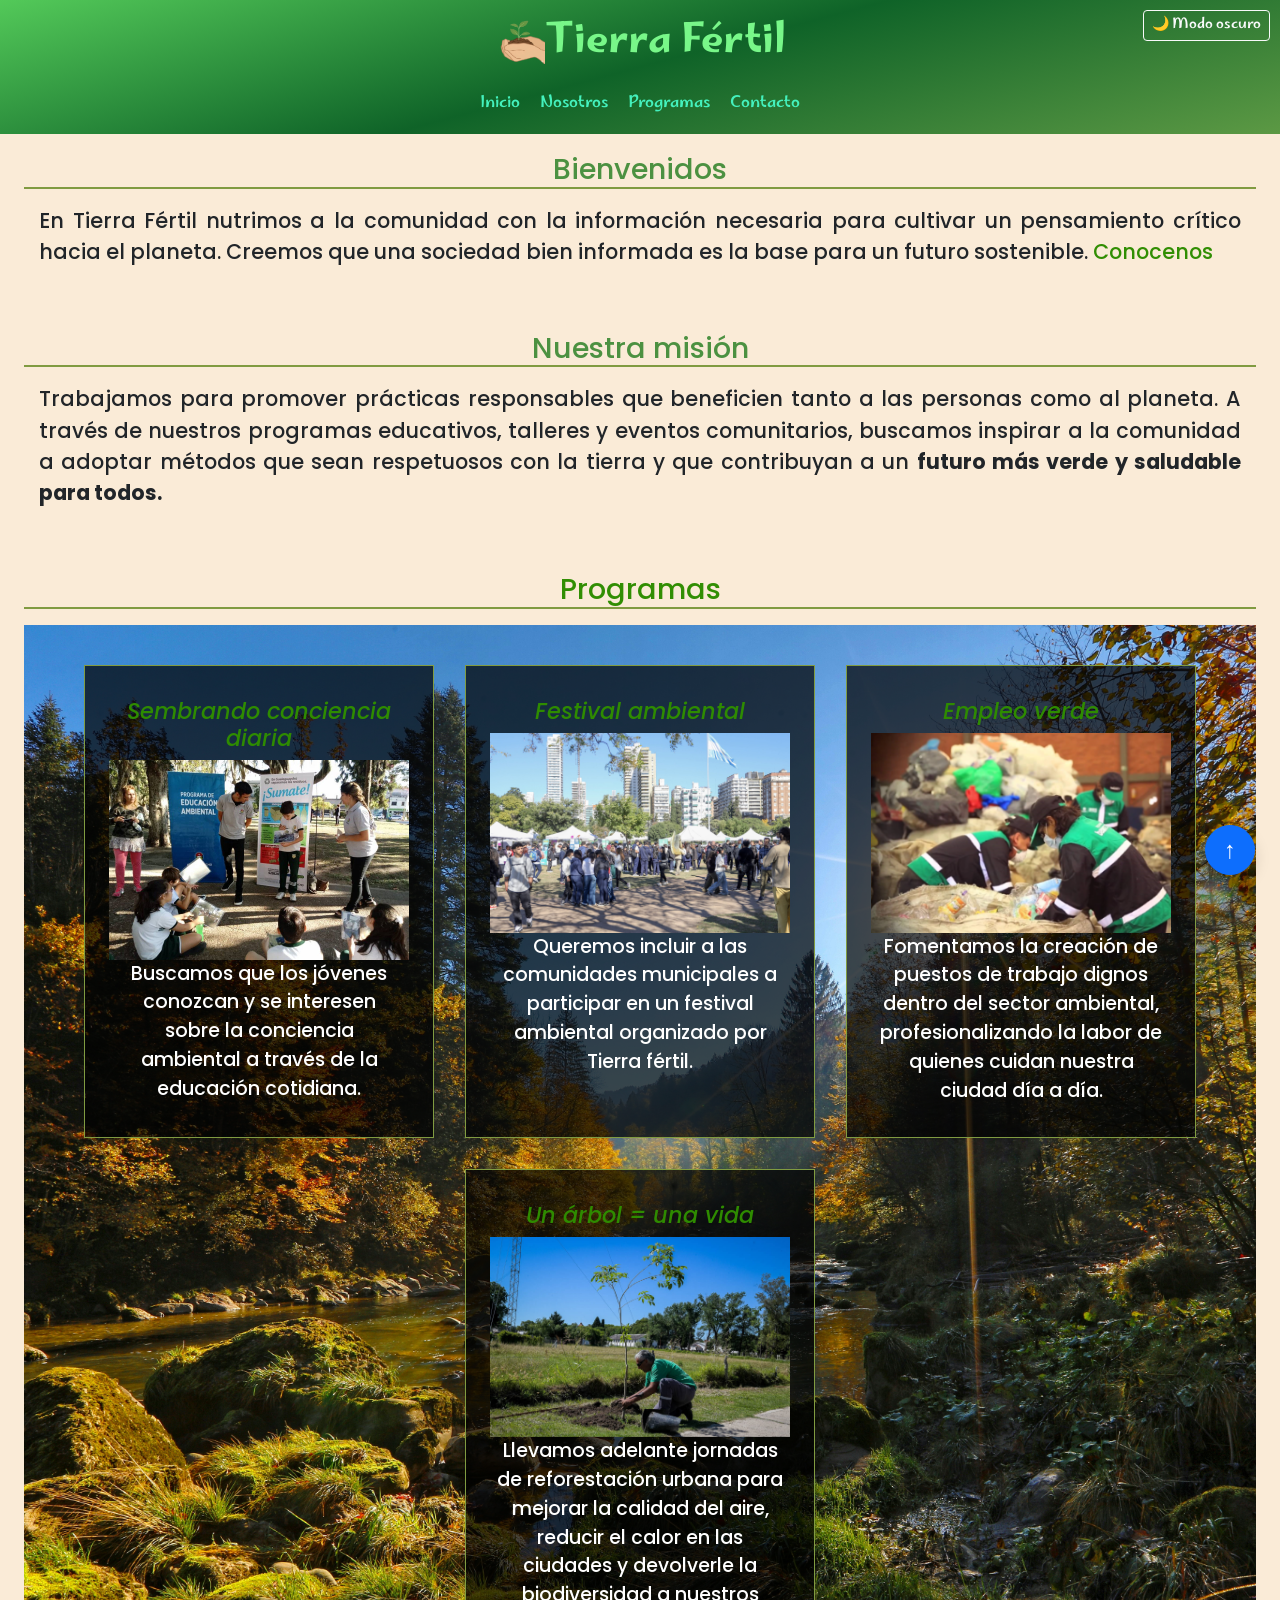
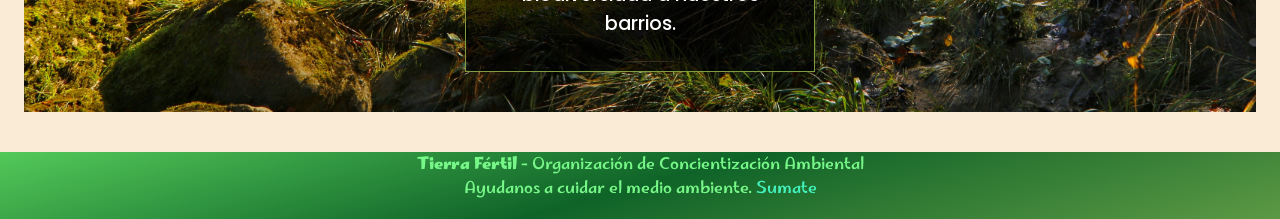
<file: index.html>
<!DOCTYPE html>
    <html lang="es">
    <head>
        <meta charset="UTF-8">
        <meta name="viewport" content="width=device-width, initial-scale=1.0">
        <link rel="preconnect" href="https://fonts.googleapis.com">
        <link rel="preconnect" href="https://fonts.gstatic.com" crossorigin> 
        <link href="https://fonts.googleapis.com/css2?family=Marhey:wght@300..700&family=Poppins:ital,wght@0,100;0,200;0,300;0,400;0,500;0,600;0,700;0,800;0,900;1,100;1,200;1,300;1,400;1,500;1,600;1,700;1,800;1,900&display=swap" rel="stylesheet">
        
        <link href="https://cdn.jsdelivr.net/npm/bootstrap@5.3.3/dist/css/bootstrap.min.css" rel="stylesheet">

        <link rel="stylesheet" href="css/estilos.css">

        <title>Tierra Fértil</title>

        
    </head>
    <body>
        <header  id="inicio" class="fixed-top encabezado position-absolute">
            <div class="d-flex align-items-center justify-content-center">
                <img src="imagenes/LogoONG.png" alt="Logo Tierra Fértil" width="50" height="50" class="logo">
                <h1 class="d-none d-lg-block text-center pt-3">
                Tierra Fértil
                </h1>
            </div>
            <nav class="navbar navbar-expand-xl container-fluid navegacion">
                
                <div class="container-fluid d-flex justify-content-center">

                    <a class="navbar-brand d-lg-none tituloMobiles" href="index.html">Tierra Fértil</a>
                    
                    <button class="navbar-toggler ms-1" type="button" data-bs-toggle="collapse" data-bs-target=".menuTierraFertil" aria-controls="menuTierraFertil" aria-expanded="false" aria-label="Toggle navigation">
                        <span class="navbar-toggler-icon"></span>
                    </button>

                    <div class="collapse navbar-collapse menuTierraFertil">
                        
                        <ul class="navbar-nav text-end w-100 d-flex flex-column mt-2 flex-xl-row justify-content-lg-center  text-center">
                            <li class="mb-2 mb-lg-2"><a href="index.html">Inicio</a></li>
                            <li class="mb-2 mb-lg-2"><a href="nosotros.html">Nosotros</a></li>
                            <li class="menuDesplegable">
                                <a class="d-none mb-2 d-xl-block" href="programas.html">Programas</a>

                                <ul class="subMenu">
                                    <li><a href="sembrando.html">Sembrando conciencia diaria</a></li>
                                    <li><a href="empleo.html">Empleo verde</a></li>
                                    <li><a href="festival.html">Festival ambiental</a></li>
                                    <li><a href="arbol.html">Un árbol = Una vida</a></li>
                                </ul>
                            </li>
                            
                           <li class="mb-2 d-xl-none text-center w-100">
    
                                <a class="me-1 inline-block" href="programas.html">Programas</a>

                                <a class="dropdown-toggle inline-block" href="#" id="navbarDropdownMobile" role="button" data-bs-toggle="dropdown" aria-expanded="false"></a>
                                
                                <ul class="dropdown-menu text-center w-25 d-column d-xl-none menuDespegableMobile" aria-labelledby="navbarDropdownMobile">
                                    <li><a class="dropdown-item d-block " href="sembrando.html">Sembrando conciencia diaria</a></li>
                                    <li><a class="dropdown-item d-block " href="empleo.html">Empleo verde</a></li>
                                    <li><a class="dropdown-item d-block " href="festival.html">Festival ambiental</a></li>
                                    <li><a class="dropdown-item d-block " href="arbol.html">Un árbol = Una vida</a></li>
                                </ul>

                            </li>
                            <li class="mb-2 mb-lg-0"><a href="contacto.html">Contacto</a></li>
                        </ul>
                    </div>
                </div>
            </nav>
            <button id="boton" class="btn btn-outline-light btn-modo  btn-sm">🌙 Modo oscuro </button>
        </header>
        
        <main class="cuerpoDePagina inicio">
            <section class="contenidos">
                <h2 class="subtitulo-inicio">Bienvenidos</h2>
                <p class="texto-inicio">
                    En Tierra Fértil nutrimos a la comunidad con la información necesaria para cultivar 
                    un pensamiento crítico hacia el planeta. Creemos que una sociedad bien informada es la
                    base para un futuro sostenible. <a href="nosotros.html">Conocenos</a>
                </p>
            </section>
            <section class="contenidos">
                <h2 class="subtitulo-inicio">
                    Nuestra misión
                </h2>
                <p class="texto-inicio">
                    Trabajamos para promover prácticas responsables que beneficien tanto 
                    a las personas como al planeta. A través de nuestros programas educativos, 
                    talleres y eventos comunitarios, buscamos inspirar a la comunidad a adoptar métodos 
                    que sean respetuosos con la tierra y que contribuyan a un <strong>futuro más 
                    verde y saludable para todos.</strong>
                </p>
            </section>
            <section class="contenidos">
                <h2 class="subtitulo-inicio"><a href="programas.html">Programas</a></h2>
                <div class="col-md-12 tarjetas-programas">
                    <article class="programas-inicio">
                        <h3><a href="sembrando.html">Sembrando conciencia diaria</a></h3>
                        <img src="imagenes/eduamb.jpg" alt="Educación Ambiental" width="300" height="200">
                        <p>
                            Buscamos que los jóvenes conozcan y se interesen sobre 
                            la conciencia ambiental a través de la educación cotidiana.
                        </p>
                    </article>
                    <article class="programas-inicio">
                        <h3><a href="festival.html">Festival ambiental</a></h3>
                        <img src="imagenes/festival.jpg" alt="Festival ambiental" width="300" height="200">
                        <p>
                            Queremos incluir a las comunidades municipales a 
                            participar en un festival ambiental organizado por Tierra fértil.
                        </p>
                    </article>
                    <article class="programas-inicio">
                        <h3><a href="empleo.html">Empleo verde</a></h3>
                        <img src="imagenes/trabajo.png" alt="Empleo verde" width="300" height="200">
                        <p>
                            Fomentamos la creación de puestos de trabajo dignos dentro del sector ambiental, 
                            profesionalizando la labor de quienes cuidan nuestra ciudad día a día.
                        </p>
                    </article>
                    <article class="programas-inicio">
                        <h3><a href="arbol.html">Un árbol = una vida</a></h3>
                        <img src="imagenes/arbol.jpg" alt="Un árbol = una vida" width="300" height="200">
                        <p>
                            Llevamos adelante jornadas de reforestación urbana para 
                            mejorar la calidad del aire, reducir el calor en las ciudades y devolverle la 
                            biodiversidad a nuestros barrios.
                        </p>
                    </article>
                </div>
            </section>
        </main>
        <footer class="pieDePagina">
            <p>
                <strong>Tierra Fértil</strong> - Organización de Concientización Ambiental <br>
                Ayudanos a cuidar el medio ambiente. <a href="contacto.html">Sumate</a> <br>
            </p>
        </footer>

<a href="#inicio" id="btn-volver-arriba" class="btn btn-primary rounded-circle position-fixed shadow d-none d-md-flex align-items-center justify-content-center btn-subir">
    <span class="flechita-icono">↑</span>
</a>

        <script src='https://cdn.jsdelivr.net/npm/bootstrap@5.3.3/dist/js/bootstrap.bundle.min.js'> </script>
        <script src="js/main.js"></script>
    </body>
</html>
</file>
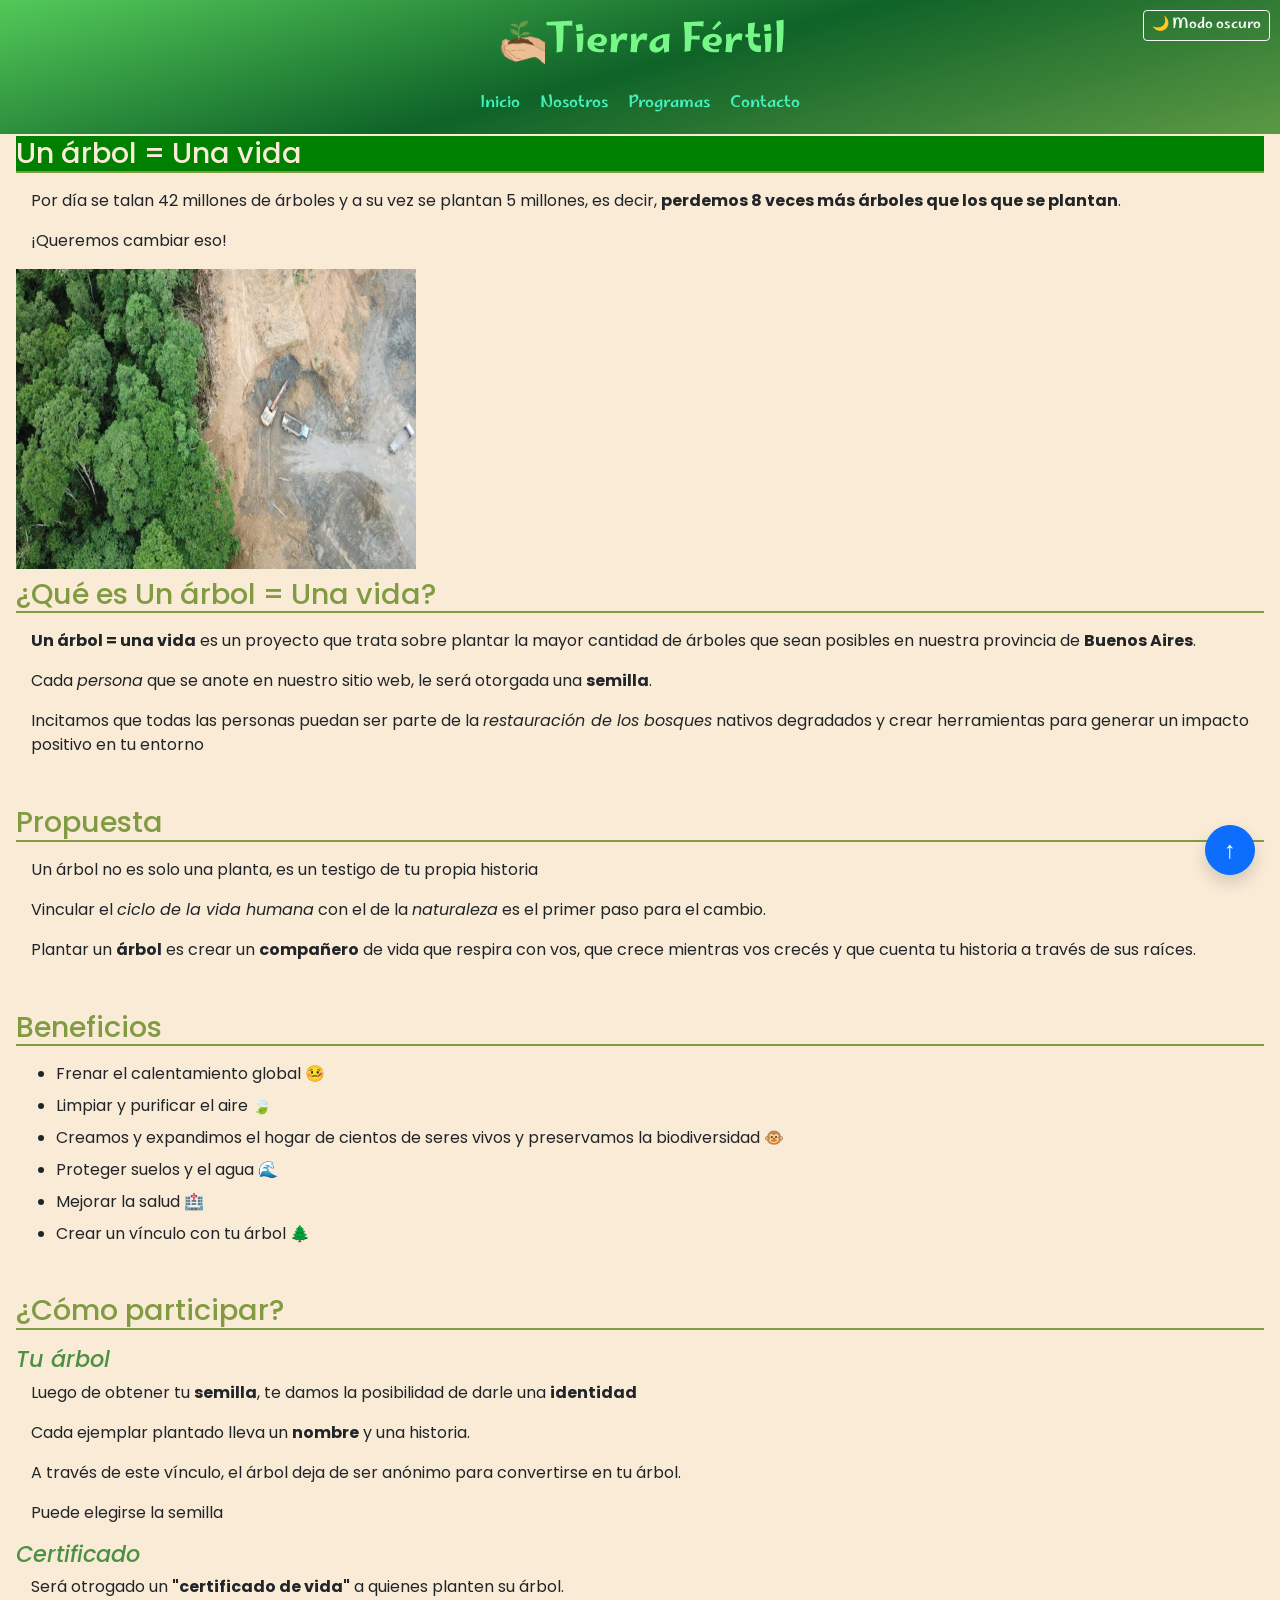
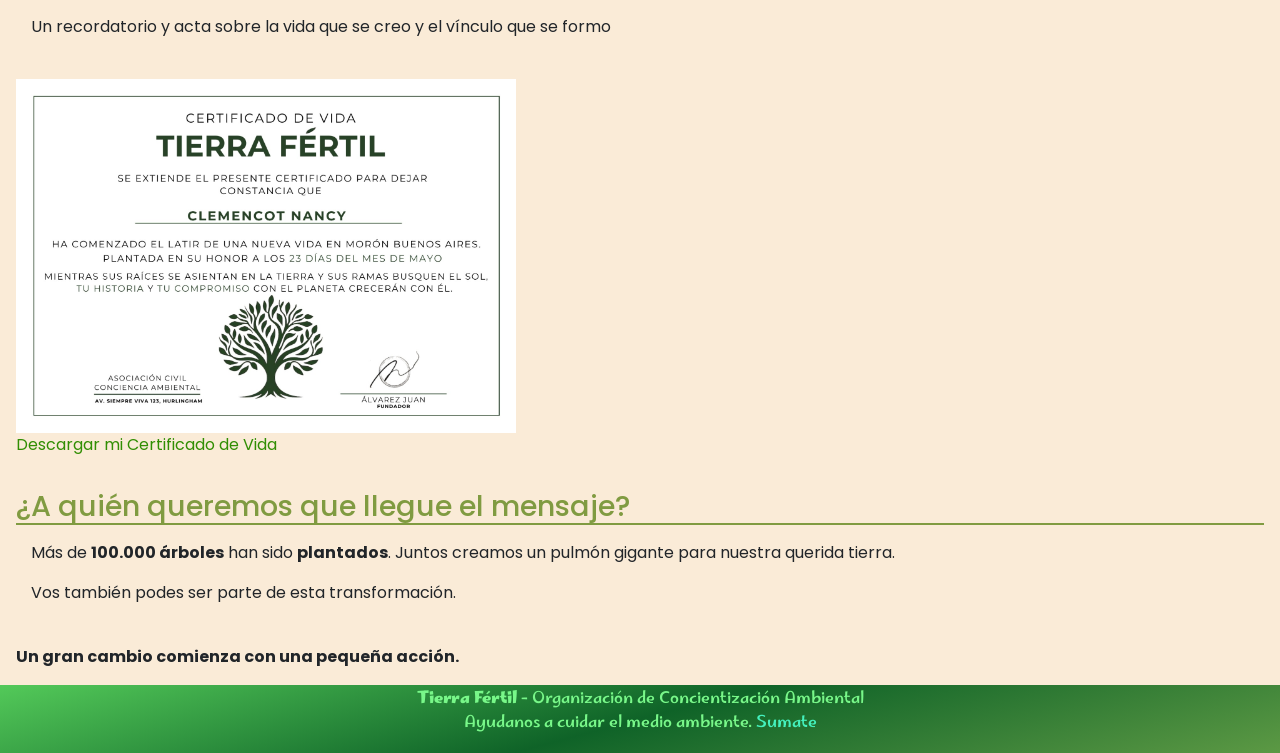
<file: arbol.html>
<!DOCTYPE html>
<html lang="es">
    <head>
        <meta charset="UTF-8">
        <meta name="viewport" content="width=device-width, initial-scale=1.0">
        <link rel="preconnect" href="https://fonts.googleapis.com">
        <link rel="preconnect" href="https://fonts.gstatic.com" crossorigin> 
        <link href="https://fonts.googleapis.com/css2?family=Marhey:wght@300..700&family=Poppins:ital,wght@0,100;0,200;0,300;0,400;0,500;0,600;0,700;0,800;0,900;1,100;1,200;1,300;1,400;1,500;1,600;1,700;1,800;1,900&display=swap" rel="stylesheet">
        
        <link href="https://cdn.jsdelivr.net/npm/bootstrap@5.3.3/dist/css/bootstrap.min.css" rel="stylesheet">

        <link rel="stylesheet" href="css/estilos.css">

        <title>Un árbol = Una vida - Tierra Fértil</title>
    </head>

<body>
    <header id="inicio" class="fixed-top encabezado position-absolute">
            <div class="d-flex align-items-center justify-content-center">
                <img src="imagenes/LogoONG.png" alt="Logo Tierra Fértil" width="50" height="50" class="logo">
                <h1 class="d-none d-lg-block text-center pt-3">
                Tierra Fértil
                </h1>
            </div>
            <nav class="navbar navbar-expand-xl container-fluid navegacion">
                
                <div class="container-fluid d-flex justify-content-center">

                    <a class="navbar-brand d-lg-none tituloMobiles" href="index.html">Tierra Fértil</a>
                    
                    <button class="navbar-toggler ms-1" type="button" data-bs-toggle="collapse" data-bs-target=".menuTierraFertil" aria-controls="menuTierraFertil" aria-expanded="false" aria-label="Toggle navigation">
                        <span class="navbar-toggler-icon"></span>
                    </button>

                    <div class="collapse navbar-collapse menuTierraFertil">
                        
                        <ul class="navbar-nav text-end w-100 d-flex flex-column mt-2 flex-xl-row justify-content-lg-center  text-center">
                            <li class="mb-2 mb-lg-2"><a href="index.html">Inicio</a></li>
                            <li class="mb-2 mb-lg-2"><a href="nosotros.html">Nosotros</a></li>
                            <li class="menuDesplegable">
                                <a class="d-none mb-2 d-xl-block" href="programas.html">Programas</a>

                                <ul class="subMenu">
                                    <li><a href="sembrando.html">Sembrando conciencia diaria</a></li>
                                    <li><a href="empleo.html">Empleo verde</a></li>
                                    <li><a href="festival.html">Festival ambiental</a></li>
                                    <li><a href="arbol.html">Un árbol = Una vida</a></li>
                                </ul>
                            </li>
                            
                           <li class="mb-2 d-xl-none text-center w-100">
    
                                <a class="me-1 inline-block" href="programas.html">Programas</a>

                                <a class="dropdown-toggle inline-block" href="#" id="navbarDropdownMobile" role="button" data-bs-toggle="dropdown" aria-expanded="false"></a>
                                
                                <ul class="dropdown-menu text-center w-25 d-column d-xl-none menuDespegableMobile" aria-labelledby="navbarDropdownMobile">
                                    <li><a class="dropdown-item d-block " href="sembrando.html">Sembrando conciencia diaria</a></li>
                                    <li><a class="dropdown-item d-block " href="empleo.html">Empleo verde</a></li>
                                    <li><a class="dropdown-item d-block " href="festival.html">Festival ambiental</a></li>
                                    <li><a class="dropdown-item d-block " href="arbol.html">Un árbol = Una vida</a></li>
                                </ul>

                            </li>
                            <li class="mb-2 mb-lg-0"><a href="contacto.html">Contacto</a></li>
                        </ul>
                    </div>
                </div>
            </nav>

            <button id="boton" class="btn btn-outline-light btn-modo  btn-sm">🌙 Modo oscuro </button>
        </header>

    <main class="cuerpoDePagina">

        <h2 class="titulo" >Un árbol = Una vida</h2>

                <p>
                    Por día se talan 42 millones de árboles y a su vez se plantan 5 millones, es decir,
                    <strong>perdemos 8 veces más árboles que los que se plantan</strong>.
                </p>

                <p>
                    ¡Queremos cambiar eso!
                </p>

        <section>
                
                <img src="imagenes/deforestacion" alt="Fotografía de una deforestación masiva de un bosque"
                 width="400" height="300">

                <br>
            <h2>¿Qué es Un árbol = Una vida?</h2>

             <p>
                <strong>Un árbol = una vida</strong> es un proyecto que trata sobre plantar la mayor cantidad de árboles 
                que sean posibles en nuestra provincia de <strong>Buenos Aires</strong>.
             </p>

             <p>
                Cada <em>persona</em> que se anote en nuestro sitio web, 
                le será otorgada una <strong>semilla</strong>.
             </p>

             <p>
                Incitamos que todas las personas puedan ser parte de la <em>restauración de los 
                bosques</em> nativos degradados y crear herramientas para 
                generar un impacto positivo en tu entorno
             </p>

        </section>

        <br>

        <section>
            <h2>Propuesta</h2>

            <p>
                Un árbol no es solo una planta, es un testigo de tu propia historia
            </p>

            <p>
                Vincular el <em>ciclo de la vida humana</em> con el de la <em>naturaleza</em> es el 
                primer paso para el cambio.
            </p>

            <p>
                Plantar un <strong>árbol</strong> es crear un <strong>compañero</strong> de vida que respira con vos, 
                que crece mientras vos crecés y que cuenta tu historia a través de sus raíces.
            </p>

        </section>

        <br>

        <section>
            <h2>Beneficios</h2>
                <ul>
                    <li>Frenar el calentamiento global 🤒</li>
                    <li>Limpiar y purificar el aire 🍃</li>
                    <li>Creamos y expandimos el hogar de cientos de seres vivos y preservamos la biodiversidad 🐵</li>
                    <li>Proteger suelos y el agua 🌊</li>
                    <li>Mejorar la salud 🏥</li>
                    <li>Crear un vínculo con tu árbol 🌲</li>
                </ul>
        </section>

        <br>

        <section>
            <h2>¿Cómo participar?</h2>

                <h3 class="subtitulo">Tu árbol</h3>
            <p>
                Luego de obtener tu <strong>semilla</strong>, 
                te damos la posibilidad de darle una <strong>identidad</strong>
            </p>

            <p>
                Cada ejemplar plantado lleva un <strong>nombre</strong> y una historia. 
            </p>

            <p>
                A través de este vínculo, el árbol deja de ser anónimo para convertirse en tu árbol.
            </p>

            <p>
                Puede elegirse la semilla
            </p>

                <h3 class="subtitulo">Certificado</h3>

                <p>
                    Será otrogado un <strong>"certificado de vida"</strong> a quienes
                    planten su árbol.
                </p>

                <p>
                    Un recordatorio y acta sobre la vida que se creo y el vínculo que se formo
                </p>

                <br>

                <img src="imagenes/Diploma_Bien.jpeg" class="img-fluid" alt="Foto de referencia del diploma del árbol"
                    width="500" height="350">

                <br>

                <a href="pdf/Diploma_Bien.pdf" target="_blank"
                download="Diploma_Bien">
                Descargar mi Certificado de Vida
                </a>

        </section>

        <br>

        <section>

                <h2> ¿A quién queremos que llegue el mensaje? </h2>
                <p>
                    Más de <strong>100.000 árboles</strong> han sido <strong>plantados</strong>. 
                    Juntos creamos un pulmón gigante para nuestra querida tierra.
                </p>

                <p>
                    Vos también podes ser parte de esta transformación.
                </p>
            <br>
            
             <strong>Un gran cambio comienza con una pequeña acción.</strong>
        </section>

    </main>

    <footer class="pieDePagina">
            <p>
                <strong>Tierra Fértil</strong> - Organización de Concientización Ambiental <br>
                Ayudanos a cuidar el medio ambiente. <a href="contacto.html">Sumate</a> <br>
            </p>
        </footer>

<a href="#inicio" id="btn-volver-arriba" class="btn btn-primary rounded-circle position-fixed shadow d-none d-md-flex align-items-center justify-content-center btn-subir">
    <span class="flechita-icono">↑</span>
</a>

        <script src='https://cdn.jsdelivr.net/npm/bootstrap@5.3.3/dist/js/bootstrap.bundle.min.js'> </script>
        <script src="js/main.js"></script>
    </body>
</html>
</file>
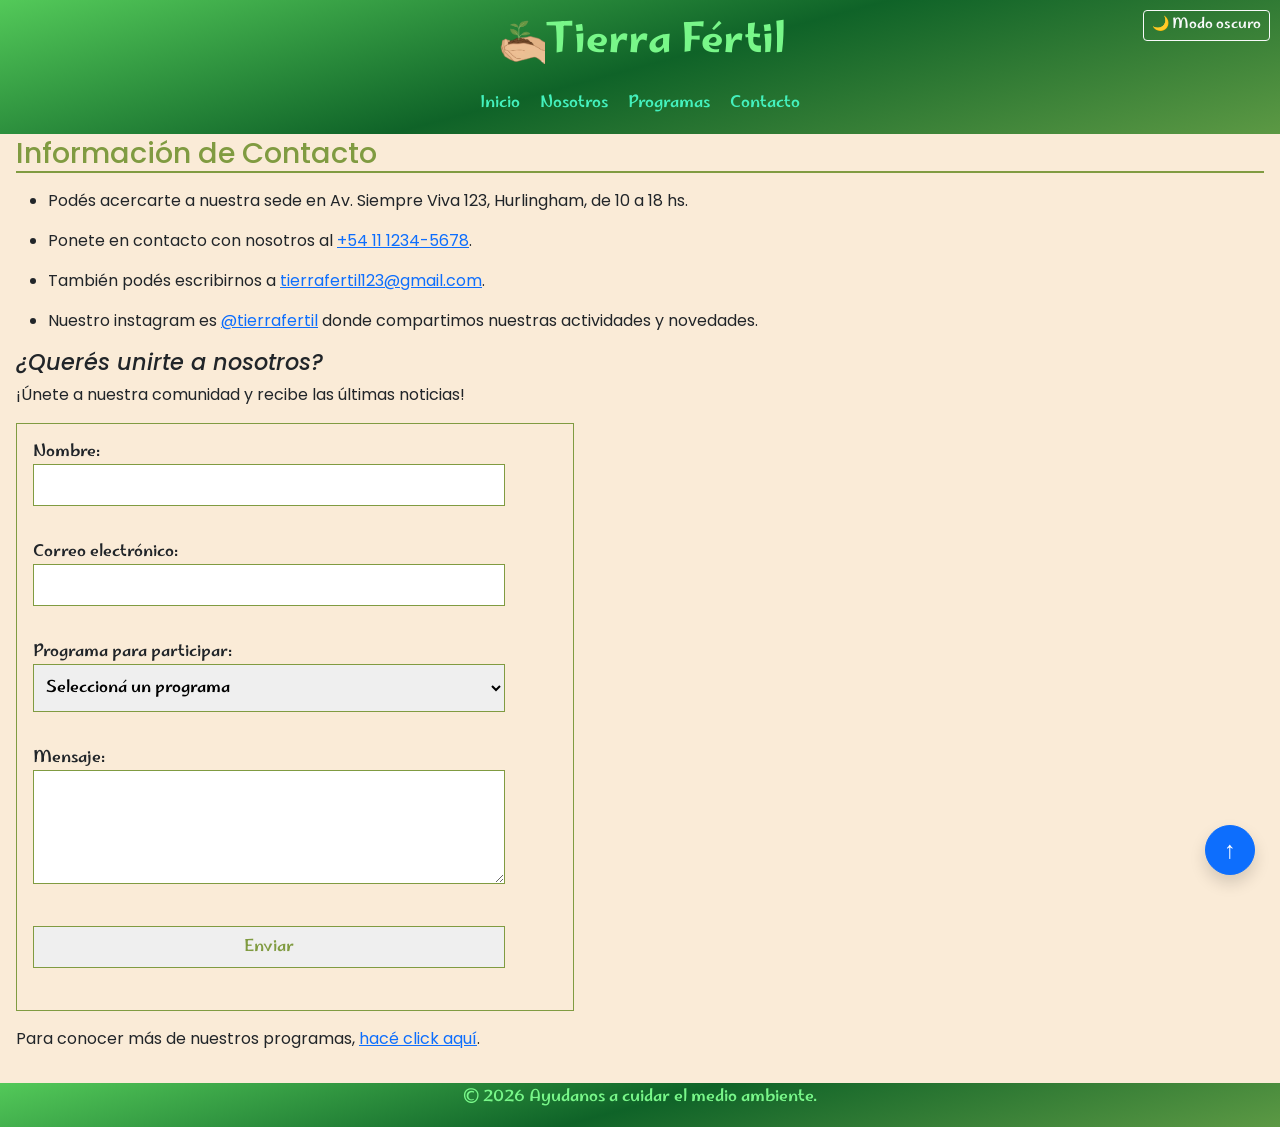
<file: contacto.html>
<!DOCTYPE html>
<html lang="es">
    <head>
        <meta charset="UTF-8">
        <meta name="viewport" content="width=device-width, initial-scale=1.0">
        <link rel="preconnect" href="https://fonts.googleapis.com">
        <link rel="preconnect" href="https://fonts.gstatic.com" crossorigin> 
        <link href="https://fonts.googleapis.com/css2?family=Marhey:wght@300..700&family=Poppins:ital,wght@0,100;0,200;0,300;0,400;0,500;0,600;0,700;0,800;0,900;1,100;1,200;1,300;1,400;1,500;1,600;1,700;1,800;1,900&display=swap" rel="stylesheet">
        
        <link href="https://cdn.jsdelivr.net/npm/bootstrap@5.3.3/dist/css/bootstrap.min.css"rel="stylesheet"/>
        
        <link rel="stylesheet" href="css/estilos.css">

        <title>Contacto - Tierra Fértil</title>
    </head>
<body>
    <header id="inicio" class="fixed-top encabezado position-absolute">
            <div class="d-flex align-items-center justify-content-center">
                <img src="imagenes/LogoONG.png" alt="Logo Tierra Fértil" width="50" height="50" class="logo">
                <h1 class="d-none d-lg-block text-center pt-3">
                Tierra Fértil
                </h1>
            </div>
            <nav class="navbar navbar-expand-xl container-fluid navegacion">
                
                <div class="container-fluid d-flex justify-content-center">

                    <a class="navbar-brand d-lg-none tituloMobiles" href="index.html">Tierra Fértil</a>
                    
                    <button class="navbar-toggler ms-1" type="button" data-bs-toggle="collapse" data-bs-target=".menuTierraFertil" aria-controls="menuTierraFertil" aria-expanded="false" aria-label="Toggle navigation">
                        <span class="navbar-toggler-icon"></span>
                    </button>

                    <div class="collapse navbar-collapse menuTierraFertil">
                        
                        <ul class="navbar-nav text-end w-100 d-flex flex-column mt-2 flex-xl-row justify-content-lg-center  text-center">
                            <li class="mb-2 mb-lg-2"><a href="index.html">Inicio</a></li>
                            <li class="mb-2 mb-lg-2"><a href="nosotros.html">Nosotros</a></li>
                            <li class="menuDesplegable">
                                <a class="d-none mb-2 d-xl-block" href="programas.html">Programas</a>

                                <ul class="subMenu">
                                    <li><a href="sembrando.html">Sembrando conciencia diaria</a></li>
                                    <li><a href="empleo.html">Empleo verde</a></li>
                                    <li><a href="festival.html">Festival ambiental</a></li>
                                    <li><a href="arbol.html">Un árbol = Una vida</a></li>
                                </ul>
                            </li>
                            
                           <li class="mb-2 d-xl-none text-center w-100">
    
                                <a class="me-1 inline-block" href="programas.html">Programas</a>

                                <a class="dropdown-toggle inline-block" href="#" id="navbarDropdownMobile" role="button" data-bs-toggle="dropdown" aria-expanded="false"></a>
                                
                                <ul class="dropdown-menu text-center w-25 d-column d-xl-none menuDespegableMobile" aria-labelledby="navbarDropdownMobile">
                                    <li><a class="dropdown-item d-block " href="sembrando.html">Sembrando conciencia diaria</a></li>
                                    <li><a class="dropdown-item d-block " href="empleo.html">Empleo verde</a></li>
                                    <li><a class="dropdown-item d-block " href="festival.html">Festival ambiental</a></li>
                                    <li><a class="dropdown-item d-block " href="arbol.html">Un árbol = Una vida</a></li>
                                </ul>

                            </li>
                            <li class="mb-2 mb-lg-0"><a href="contacto.html">Contacto</a></li>
                        </ul>
                    </div>
                </div>
            </nav>
            <button id="boton" class="btn btn-outline-light btn-modo  btn-sm">🌙 Modo oscuro </button>
        </header>

    <main class="cuerpoDePaginaContacto">
        <section>
            <h2>Información de Contacto</h2>
            <ul>
                <li class="mb-3">Podés acercarte a nuestra sede en Av. Siempre Viva 123, Hurlingham, de 10 a 18 hs.</li>
                <li class="mb-3">Ponete en contacto con nosotros al <a href="tel:+541112345678">+54 11 1234-5678</a>.</li>
                <li class="mb-3">También podés escribirnos a  <a href="mailto:tierrafertil123@gmail.com">tierrafertil123@gmail.com</a>.</li>
                <li class="mb-3">Nuestro instagram es <a href="https://www.instagram.com/tierrafertil/" target="_blank" rel="noopener noreferrer">@tierrafertil</a> donde compartimos nuestras actividades y novedades.</li>        
            </ul>
        </section>

        <section>
            <h3>¿Querés unirte a nosotros?</h3>
            <p>¡Únete a nuestra comunidad y recibe las últimas noticias!</p>
            <div class="container" style="margin: 0;padding: 0;">
                <div class="row">
                    <div class="col-sm-12 col-md-4 col-lg-4 col-xl-6 col-xxl-4">
                         <form id="formulario">
                            <label for="nombre">Nombre:</label><br>
                            <input type="text" id="nombre" name="nombre"><br><br>
        
                            <label for="email">Correo electrónico:</label><br>
                            <input type="email" id="email" name="email"><br><br>

                            <label for="Programa">Programa para participar:</label><br>
                            <select id="programa" name="programa">
                                <option value="">Seleccioná un programa</option>
                                <option value="sembrando">Sembrando conciencia diaria</option>
                                <option value="empleo">Empleo verde</option>
                                <option value="festival">Festival ambiental</option>
                                <option value="arbol">Un árbol = Una vida</option>
                            </select><br><br>     
        
                            <label for="mensaje">Mensaje:</label><br>
                            <textarea id="mensaje" name="mensaje" rows="4" cols="50"></textarea><br><br>
                    
                            <input class="boton boton-hover" type="submit" value="Enviar">

                            <p id="respuesta-formulario"></p>
                        </form>
                    </div>    
                </div>        
            </div>
            <p>Para conocer más de nuestros programas, <a href="programas.html">hacé click aquí</a>.</p>
        </section>
    </main>

    <footer class="pieDePagina">
        <p>&copy; 2026 Ayudanos a cuidar el medio ambiente.</p>
    </footer>

<a href="#inicio" id="btn-volver-arriba" class="btn btn-primary rounded-circle position-fixed shadow d-none d-md-flex align-items-center justify-content-center btn-subir">
    <span class="flechita-icono">↑</span>
</a>

    <script src="js/main.js"></script>
    <script src='https://cdn.jsdelivr.net/npm/bootstrap@5.3.3/dist/js/bootstrap.bundle.min.js'> </script>
</body>
</html>
</file>
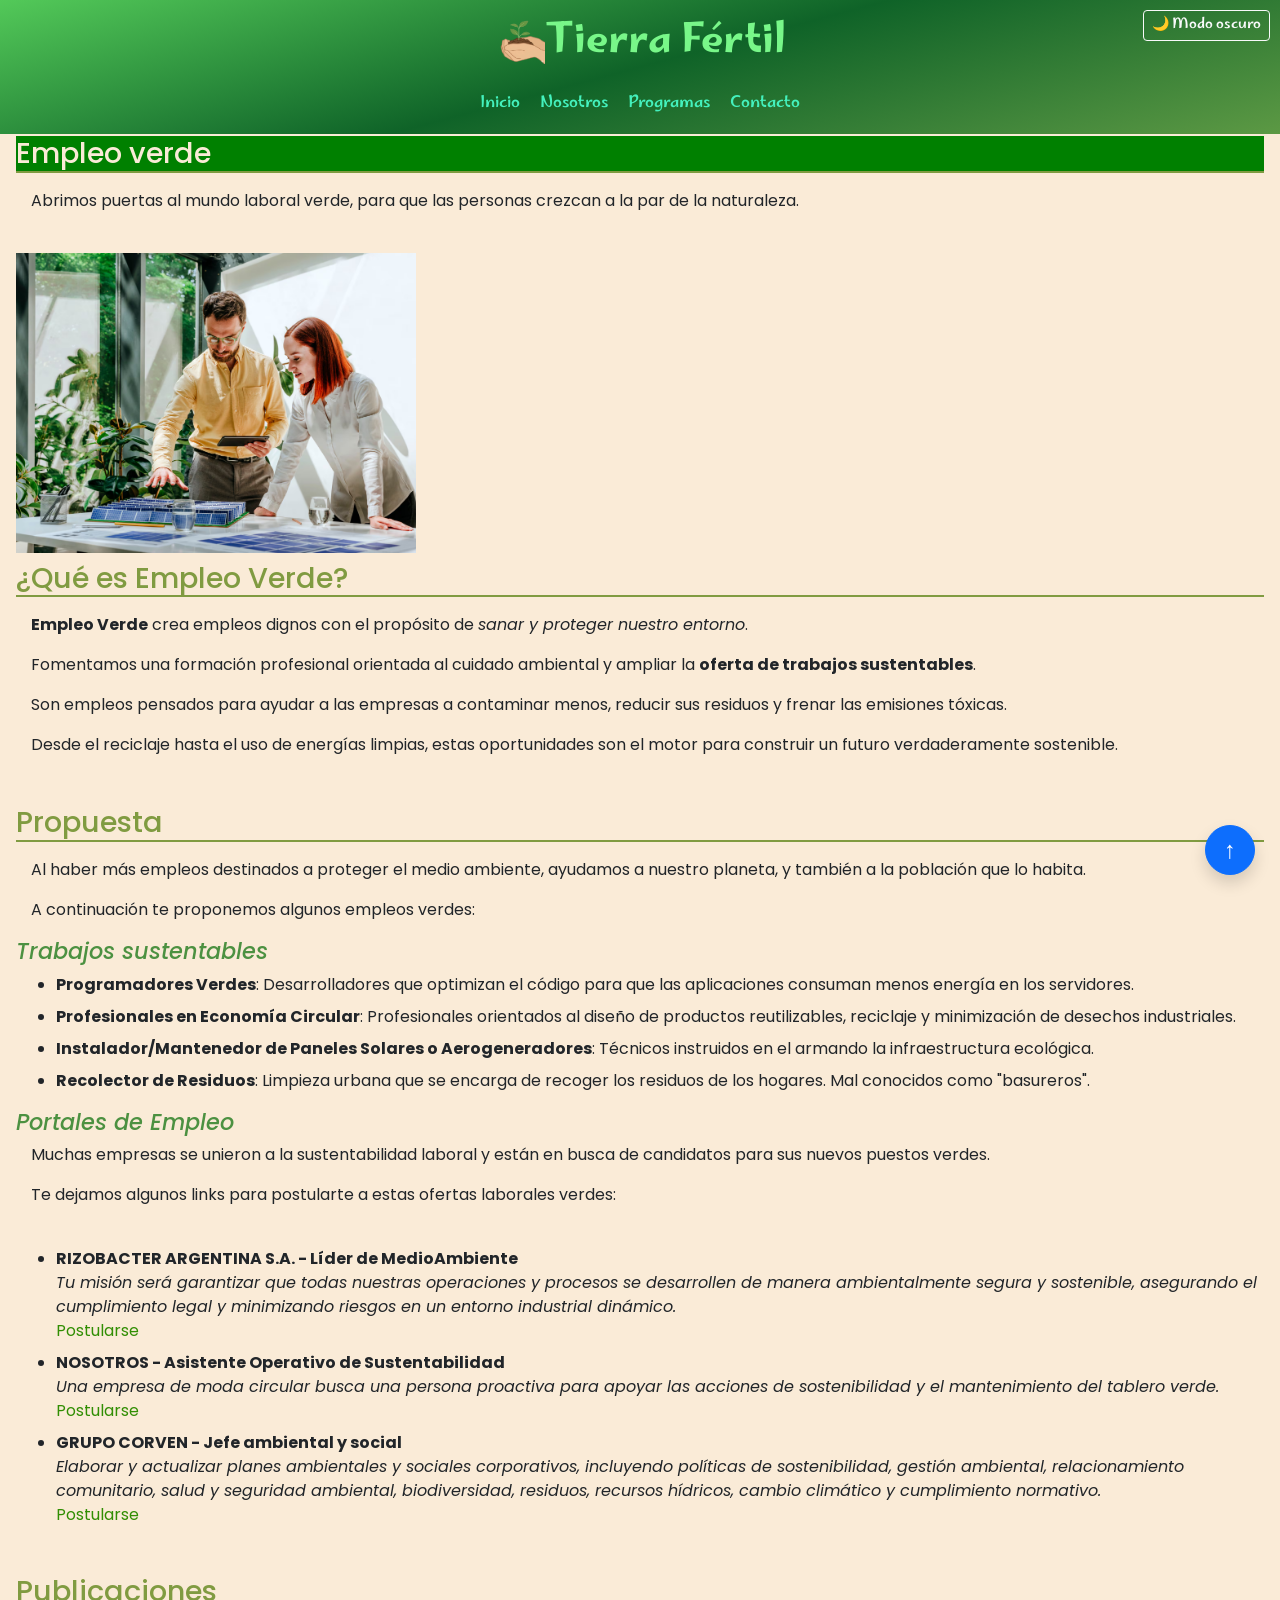
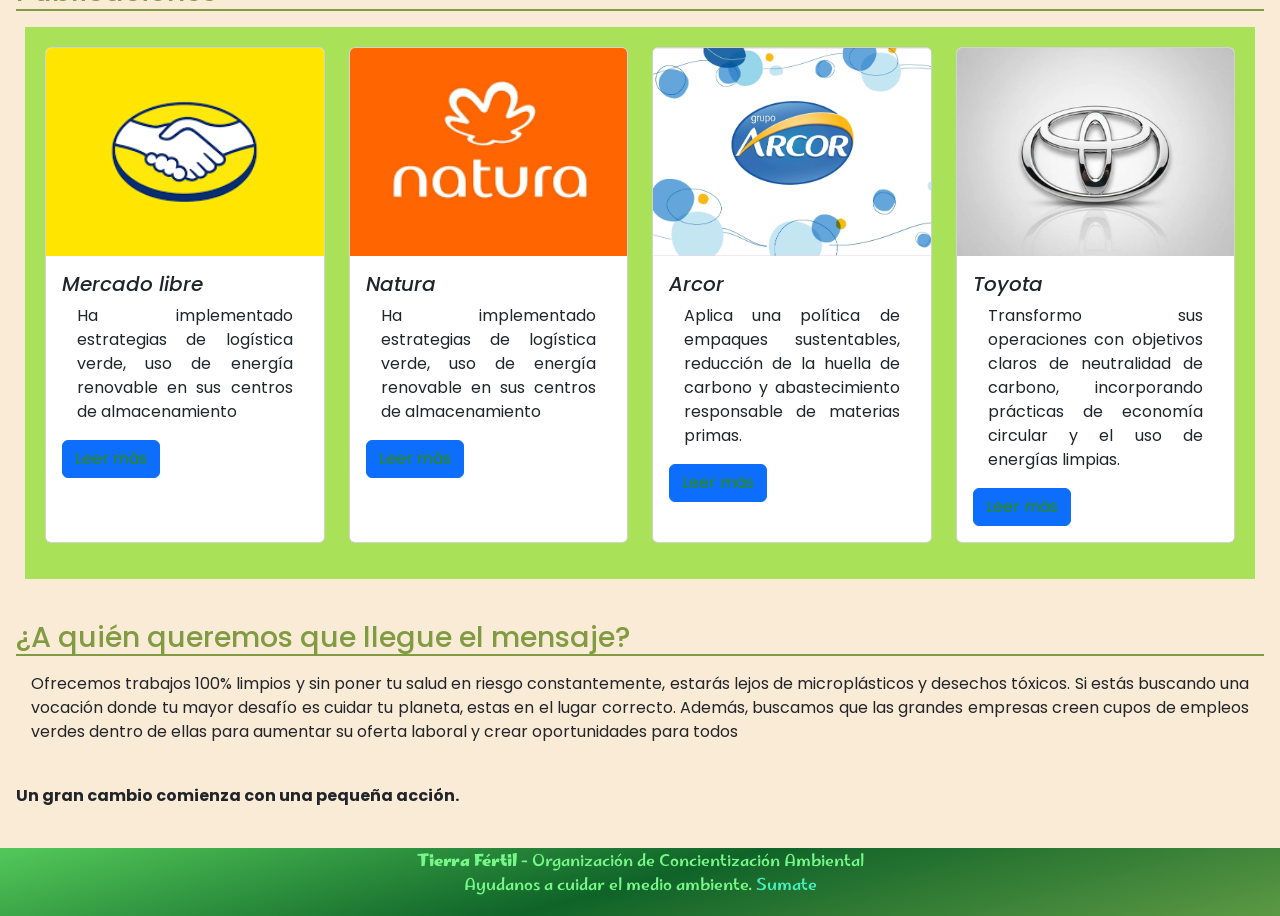
<file: empleo.html>
<!DOCTYPE html>
<html lang="es">
    <head>
        <meta charset="UTF-8">
        <meta name="viewport" content="width=device-width, initial-scale=1.0">
        <link rel="preconnect" href="https://fonts.googleapis.com">
        <link rel="preconnect" href="https://fonts.gstatic.com" crossorigin> 
        <link href="https://fonts.googleapis.com/css2?family=Marhey:wght@300..700&family=Poppins:ital,wght@0,100;0,200;0,300;0,400;0,500;0,600;0,700;0,800;0,900;1,100;1,200;1,300;1,400;1,500;1,600;1,700;1,800;1,900&display=swap" rel="stylesheet">
        
        <link href="https://cdn.jsdelivr.net/npm/bootstrap@5.3.3/dist/css/bootstrap.min.css" rel="stylesheet">

        <link rel="stylesheet" href="css/estilos.css">

        <title>Empleo Verde - Tierra Fértil</title>
    </head>
<body>
    <header id="inicio" class="fixed-top encabezado position-absolute">
            <div class="d-flex align-items-center justify-content-center">
                <img src="imagenes/LogoONG.png" alt="Logo Tierra Fértil" width="50" height="50" class="logo">
                <h1 class="d-none d-lg-block text-center pt-3">
                Tierra Fértil
                </h1>
            </div>
            <nav class="navbar navbar-expand-xl container-fluid navegacion">
                
                <div class="container-fluid d-flex justify-content-center">

                    <a class="navbar-brand d-lg-none tituloMobiles" href="index.html">Tierra Fértil</a>
                    
                    <button class="navbar-toggler ms-1" type="button" data-bs-toggle="collapse" data-bs-target=".menuTierraFertil" aria-controls="menuTierraFertil" aria-expanded="false" aria-label="Toggle navigation">
                        <span class="navbar-toggler-icon"></span>
                    </button>

                    <div class="collapse navbar-collapse menuTierraFertil">
                        
                        <ul class="navbar-nav text-end w-100 d-flex flex-column mt-2 flex-xl-row justify-content-lg-center  text-center">
                            <li class="mb-2 mb-lg-2"><a href="index.html">Inicio</a></li>
                            <li class="mb-2 mb-lg-2"><a href="nosotros.html">Nosotros</a></li>
                            <li class="menuDesplegable">
                                <a class="d-none mb-2 d-xl-block" href="programas.html">Programas</a>

                                <ul class="subMenu">
                                    <li><a href="sembrando.html">Sembrando conciencia diaria</a></li>
                                    <li><a href="empleo.html">Empleo verde</a></li>
                                    <li><a href="festival.html">Festival ambiental</a></li>
                                    <li><a href="arbol.html">Un árbol = Una vida</a></li>
                                </ul>
                            </li>
                            
                           <li class="mb-2 d-xl-none text-center w-100">
    
                                <a class="me-1 inline-block" href="programas.html">Programas</a>

                                <a class="dropdown-toggle inline-block" href="#" id="navbarDropdownMobile" role="button" data-bs-toggle="dropdown" aria-expanded="false"></a>
                                
                                <ul class="dropdown-menu text-center w-25 d-column d-xl-none menuDespegableMobile" aria-labelledby="navbarDropdownMobile">
                                    <li><a class="dropdown-item d-block " href="sembrando.html">Sembrando conciencia diaria</a></li>
                                    <li><a class="dropdown-item d-block " href="empleo.html">Empleo verde</a></li>
                                    <li><a class="dropdown-item d-block " href="festival.html">Festival ambiental</a></li>
                                    <li><a class="dropdown-item d-block " href="arbol.html">Un árbol = Una vida</a></li>
                                </ul>

                            </li>
                            <li class="mb-2 mb-lg-0"><a href="contacto.html">Contacto</a></li>
                        </ul>
                    </div>
                </div>
            </nav>
            <button id="boton" class="btn btn-outline-light btn-modo  btn-sm">🌙 Modo oscuro </button>
        </header>

    <main class="cuerpoDePagina">
        
        <h2 class="titulo">Empleo verde</h2>

                <p>
                    Abrimos puertas al mundo laboral verde, para que las personas crezcan a la par de la naturaleza.
                </p>
                
                <br>

                <img src="imagenes/trabajo" alt="Fotografía de personas trabajando con el programa empleo verde"
                 width="400" height="300">

                <br>

        <section>

            <h2>¿Qué es Empleo Verde?</h2>

             <p>
                <strong>Empleo Verde</strong> crea empleos dignos con el propósito de <em> sanar y proteger nuestro entorno</em>.
            </p>

            <p>
                Fomentamos una formación profesional orientada al cuidado ambiental y ampliar la <strong>oferta de 
                trabajos sustentables</strong>.
             </p>

            <p>
                Son empleos pensados para ayudar a las empresas a contaminar menos, reducir sus residuos y frenar las emisiones tóxicas.
            </p>
            
            <p>
                Desde el reciclaje hasta el uso de energías limpias, estas oportunidades son el motor para construir un futuro
                verdaderamente sostenible.
            </p>

        </section>

        <br>

        <section>
            <h2>Propuesta</h2>

            <p>
                Al haber más empleos destinados a proteger el medio ambiente, ayudamos a nuestro planeta, 
                y también a la población que lo habita.
            </p>

            <p>
                A continuación te proponemos algunos empleos verdes:
            </p>

            <article>

                <h3 class="subtitulo">Trabajos sustentables</h3>

                <ul>

                    <li> <strong>Programadores Verdes</strong>: Desarrolladores que optimizan el código para que las aplicaciones 
                        consuman menos energía en los servidores.
                    </li>

                    <li>
                        <strong>Profesionales en Economía Circular</strong>: Profesionales orientados al diseño de productos 
                        reutilizables, reciclaje y minimización de desechos industriales.
                    </li>

                    <li>
                        <strong>Instalador/Mantenedor de Paneles Solares o Aerogeneradores</strong>: Técnicos instruidos en el armando la infraestructura ecológica.
                    </li>

                    <li>
                        <strong>Recolector de Residuos</strong>: Limpieza urbana que se encarga de recoger los residuos de los hogares.
                        Mal conocidos como "basureros".
                    </li>

                </ul>

            </article>

            <article>

                <h3 class="subtitulo">Portales de Empleo</h3>

                <p>
                    Muchas empresas se unieron a la sustentabilidad laboral y están en busca de candidatos para sus nuevos puestos verdes.
                </p>

                <p>
                    Te dejamos algunos links para postularte a estas ofertas laborales verdes:
                </p>

                <br>

                <ul>

                    <li> <strong>RIZOBACTER ARGENTINA S.A. - Líder de MedioAmbiente</strong>
                        <br>
                        <em>Tu misión será garantizar que todas nuestras operaciones y procesos se desarrollen de manera ambientalmente 
                            segura y sostenible, asegurando el cumplimiento legal y minimizando riesgos en un entorno industrial dinámico.</em>
                        <br>
                        <a href="https://share.google/mlgCjRlK7F4It63mu" target="_blank">Postularse</a>
                    </li>

                    <li> <strong>NOSOTROS - Asistente Operativo de Sustentabilidad</strong>
                         <br>
                         <em>Una empresa de moda circular busca una persona proactiva para apoyar las acciones de sostenibilidad y el mantenimiento del tablero verde.</em>
                         <br>
                         <a href="https://share.google/0cmI1BneuQZH0uWTz" target="_blank">Postularse</a>
                    </li>

                    <li> <strong>GRUPO CORVEN - Jefe ambiental y social</strong>
                        <br>
                        <em>Elaborar y actualizar planes ambientales y sociales corporativos, incluyendo políticas de sostenibilidad, gestión ambiental, 
                            relacionamiento comunitario, salud y seguridad ambiental, biodiversidad, residuos, recursos hídricos, cambio climático y cumplimiento normativo.</em>
                        <br>
                        <a href="https://www.linkedin.com/jobs/view/4410143198/" target="_blank">Postularse</a>
                    </li>

                </ul>

            </article>

        </section>

        <br>

        <section>
            <h2>Publicaciones</h2>

            <div class="containerCards">

                <div class="row g-4" >

                <div class="col-12 col-md-3 mb-3">

                    <div class="card h-100">

                        <img src="imagenes/empleo_1.png" class="card-img-top" alt="Imagen del logo de mercado libre">

                            <div class="card-body">

                                <h3 class="card-title h5">Mercado libre</h3>

                                <p class="card-text">Ha implementado estrategias de logística verde, uso de energía renovable en sus centros de almacenamiento</p>

                                <a href="https://sustentabilidadmercadolibre.com/iniciativas/movilidad-sustentable" target="_blank" class="btn btn-primary">Leer más</a>
                            </div>
                    </div>
                </div>

                <div class="col-12 col-md-3 mb-3">

                    <div class="card h-100">

                        <img src="imagenes/empleo_2.png" class="card-img-top" alt="Imagen del logo de Natura">

                            <div class="card-body">

                                <h3 class="card-title h5">Natura</h3>

                                <p class="card-text">Ha implementado estrategias de logística verde, uso de energía renovable en sus centros de almacenamiento</p>

                                <a href="https://www.naturacosmeticos.com.ar/sustentabilidad?srsltid=AfmBOopqwma8nfzw8AWS0hxIdzNL_GhvEJ-euob4D-2IcZ7mnnzaiBUr" target="_blank" class="btn btn-primary">Leer más</a>
                            </div>
                    </div>
                </div>

                <div class="col-12 col-md-3 mb-3">

                    <div class="card h-100">

                        <img src="imagenes/empleo_3.webp" class="card-img-top" alt="Imagen del logo de Arcor">

                            <div class="card-body">

                                <h3 class="card-title h5">Arcor</h3>

                                <p class="card-text">Aplica una política de empaques sustentables, reducción de la huella de carbono y abastecimiento responsable de materias primas.</p>

                                <a href="https://www.arcor.com/ar/sustentabilidad" target="_blank" class="btn btn-primary">Leer más</a>
                            </div>
                    </div>
                </div>

                <div class="col-12 col-md-3 mb-3">

                    <div class="card h-100">

                        <img src="imagenes/empleo_4.jpg" class="card-img-top" alt="Imagen del logo de Toyota">

                            <div class="card-body">

                                <h3 class="card-title h5">Toyota</h3>

                                <p class="card-text">Transformo sus operaciones con objetivos claros de neutralidad de carbono, incorporando prácticas de economía circular y el uso de energías limpias.</p>

                                <a href="https://www.toyota.com.ar/descubri/sustentabilidad" target="_blank" class="btn btn-primary">Leer más</a>
                            </div>
                    </div>
                </div>

                </div>

            </div>

        </section>

                <br>
                
        <section>
                <h2> ¿A quién queremos que llegue el mensaje? </h2>
                <p>
                    Ofrecemos trabajos 100% limpios y sin poner tu salud en riesgo constantemente, estarás lejos de microplásticos y
                    desechos tóxicos.
                    Si estás buscando una vocación donde tu mayor desafío es cuidar tu planeta, estas en el lugar correcto.
                    Además, buscamos que las grandes empresas creen cupos de empleos verdes dentro de ellas para aumentar su oferta laboral
                    y crear oportunidades para todos
                </p>
            <br>
        </section>
            
             <strong>Un gran cambio comienza con una pequeña acción.</strong> 
        
    </main>

    <br>

    <footer class="pieDePagina">
            <p>
                <strong>Tierra Fértil</strong> - Organización de Concientización Ambiental 
                <br>
                Ayudanos a cuidar el medio ambiente. <a href="contacto.html"> Sumate </a> 
                <br>
            </p>
        </footer>

<a href="#inicio" id="btn-volver-arriba" class="btn btn-primary rounded-circle position-fixed shadow d-none d-md-flex align-items-center justify-content-center btn-subir">
    <span class="flechita-icono">↑</span>
</a>

        <script src='https://cdn.jsdelivr.net/npm/bootstrap@5.3.3/dist/js/bootstrap.bundle.min.js'> </script>
        <script src="js/main.js"></script>
    </body>

</html>
</file>
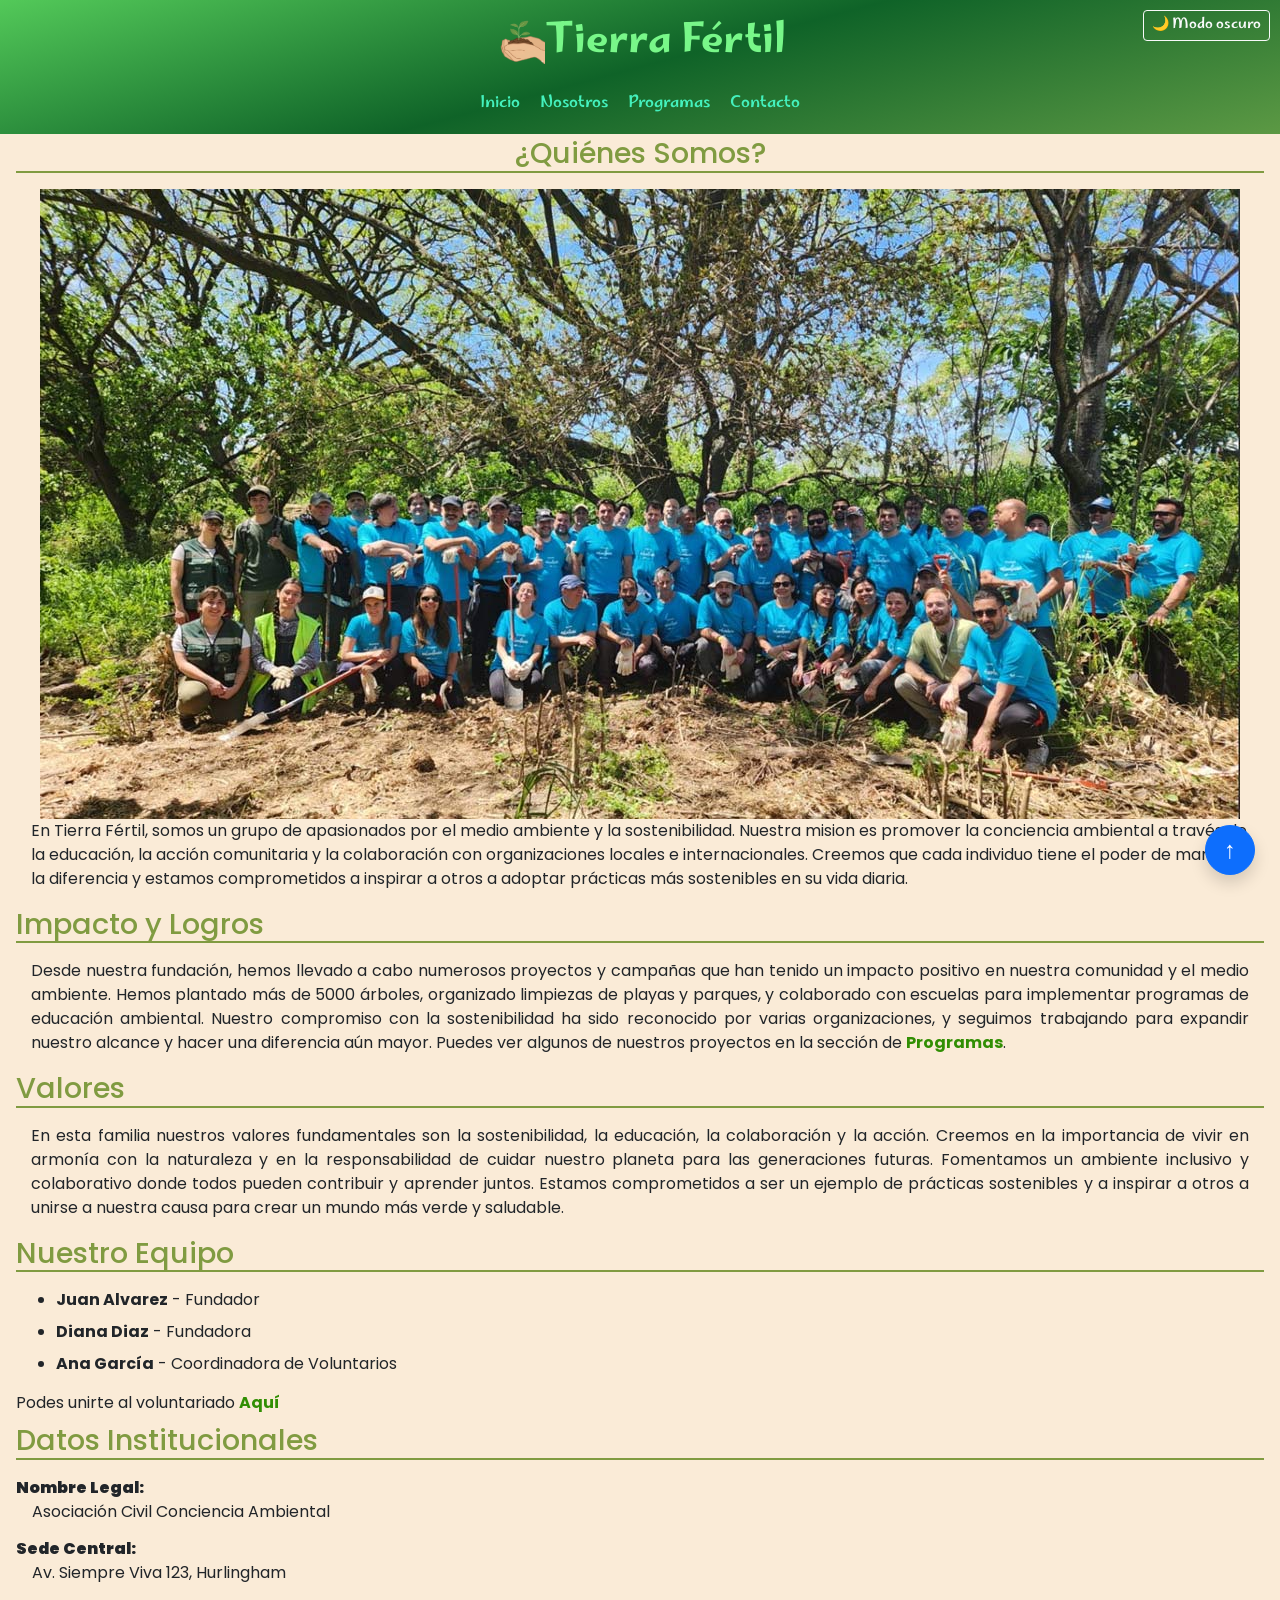
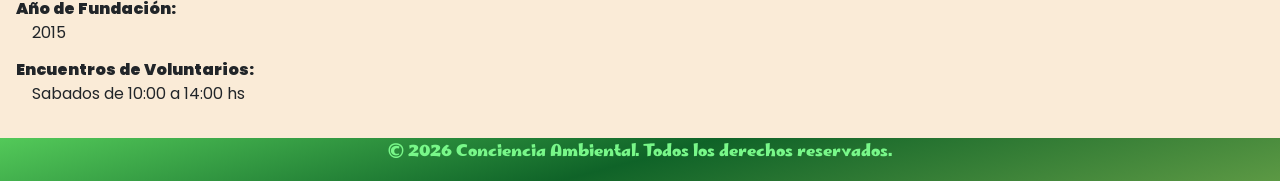
<file: nosotros.html>
<!DOCTYPE html>
<html lang="es">
    <head>
        <meta charset="UTF-8">
        <meta name="viewport" content="width=device-width, initial-scale=1.0">
        <link rel="preconnect" href="https://fonts.googleapis.com">
        <link rel="preconnect" href="https://fonts.gstatic.com" crossorigin> 
        <link href="https://fonts.googleapis.com/css2?family=Marhey:wght@300..700&family=Poppins:ital,wght@0,100;0,200;0,300;0,400;0,500;0,600;0,700;0,800;0,900;1,100;1,200;1,300;1,400;1,500;1,600;1,700;1,800;1,900&display=swap" rel="stylesheet">
        
        <link href="https://cdn.jsdelivr.net/npm/bootstrap@5.3.3/dist/css/bootstrap.min.css" rel="stylesheet">

        <link rel="stylesheet" href="css/estilos.css">

        <title>Nosotros - Tierra Fértil</title>
    </head>

<body>
    
    <header id="inicio" class="fixed-top encabezado position-absolute">
            <div class="d-flex align-items-center justify-content-center">
                <img src="imagenes/LogoONG.png" alt="Logo Tierra Fértil" width="50" height="50" class="logo">
                <h1 class="d-none d-lg-block text-center pt-3">
                Tierra Fértil
                </h1>
            </div>
            <nav class="navbar navbar-expand-xl container-fluid navegacion">
                
                <div class="container-fluid d-flex justify-content-center">

                    <a class="navbar-brand d-lg-none tituloMobiles" href="index.html">Tierra Fértil</a>
                    
                    <button class="navbar-toggler ms-1" type="button" data-bs-toggle="collapse" data-bs-target=".menuTierraFertil" aria-controls="menuTierraFertil" aria-expanded="false" aria-label="Toggle navigation">
                        <span class="navbar-toggler-icon"></span>
                    </button>

                    <div class="collapse navbar-collapse menuTierraFertil">
                        
                        <ul class="navbar-nav text-end w-100 d-flex flex-column mt-2 flex-xl-row justify-content-lg-center  text-center">
                            <li class="mb-2 mb-lg-2"><a href="index.html">Inicio</a></li>
                            <li class="mb-2 mb-lg-2"><a href="nosotros.html">Nosotros</a></li>
                            <li class="menuDesplegable">
                                <a class="d-none mb-2 d-xl-block" href="programas.html">Programas</a>

                                <ul class="subMenu">
                                    <li><a href="sembrando.html">Sembrando conciencia diaria</a></li>
                                    <li><a href="empleo.html">Empleo verde</a></li>
                                    <li><a href="festival.html">Festival ambiental</a></li>
                                    <li><a href="arbol.html">Un árbol = Una vida</a></li>
                                </ul>
                            </li>
                            
                           <li class="mb-2 d-xl-none text-center w-100">
    
                                <a class="me-1 inline-block" href="programas.html">Programas</a>

                                <a class="dropdown-toggle inline-block" href="#" id="navbarDropdownMobile" role="button" data-bs-toggle="dropdown" aria-expanded="false"></a>
                                
                                <ul class="dropdown-menu text-center w-25 d-column d-xl-none menuDespegableMobile" aria-labelledby="navbarDropdownMobile">
                                    <li><a class="dropdown-item d-block " href="sembrando.html">Sembrando conciencia diaria</a></li>
                                    <li><a class="dropdown-item d-block " href="empleo.html">Empleo verde</a></li>
                                    <li><a class="dropdown-item d-block " href="festival.html">Festival ambiental</a></li>
                                    <li><a class="dropdown-item d-block " href="arbol.html">Un árbol = Una vida</a></li>
                                </ul>

                            </li>
                            <li class="mb-2 mb-lg-0"><a href="contacto.html">Contacto</a></li>
                        </ul>
                    </div>
                </div>
            </nav>
            <button id="boton" class="btn btn-outline-light btn-modo  btn-sm">🌙 Modo oscuro </button>
        </header>
    <main class="cuerpoDePagina">
        <section class="quienesSomos">
            <h2>¿Quiénes Somos?</h2>
            <img src="imagenes/equipo0.jpg" alt="Foto de voluntarios" class="img-fluid">
            <p>
                En Tierra Fértil, somos un grupo de apasionados por el medio ambiente y la sostenibilidad. 
                Nuestra mision es promover la conciencia ambiental a través de la educación, la acción comunitaria y la colaboración con organizaciones locales e internacionales. 
                Creemos que cada individuo tiene el poder de marcar la diferencia y estamos comprometidos a inspirar a otros a adoptar prácticas más sostenibles en su vida diaria.
            </p>
        </section>
        
        <section>
            <h2>Impacto y Logros</h2>
            <p>
                Desde nuestra fundación, hemos llevado a cabo numerosos proyectos y campañas que han tenido un impacto positivo en nuestra comunidad y el medio ambiente. 
                Hemos plantado más de 5000 árboles, organizado limpiezas de playas y parques, y colaborado con escuelas para implementar programas de educación ambiental. 
                Nuestro compromiso con la sostenibilidad ha sido reconocido por varias organizaciones, y seguimos trabajando para expandir nuestro alcance y hacer una diferencia aún mayor. Puedes ver algunos de nuestros proyectos en la sección de <strong><a href="programas.html">Programas</a></strong>.
            </p>
        </section>

        <section>
            <h2>Valores</h2>
            <p>
                En esta familia nuestros valores fundamentales son la sostenibilidad, la educación, la colaboración y la acción. 
                Creemos en la importancia de vivir en armonía con la naturaleza y en la responsabilidad de cuidar nuestro planeta para las generaciones futuras. 
                Fomentamos un ambiente inclusivo y colaborativo donde todos pueden contribuir y aprender juntos. 
                Estamos comprometidos a ser un ejemplo de prácticas sostenibles y a inspirar a otros a unirse a nuestra causa para crear un mundo más verde y saludable.
            </p>
        </section>
    
        <section>
            <h2>Nuestro Equipo</h2>
            <ul>
                <li><strong>Juan Alvarez</strong> - Fundador</li>
                <li><strong>Diana Diaz</strong> - Fundadora</li>
                <li><strong>Ana García</strong> - Coordinadora de Voluntarios</li>
            </ul>
            Podes unirte al voluntariado <strong><a href="contacto.html">Aquí</a></strong>
        </section>

        <section>
            <h2>Datos Institucionales</h2>
            <dl>
                <dt><strong>Nombre Legal:</strong></dt>
                <dd>Asociación Civil Conciencia Ambiental</dd>
                <dt><strong>Sede Central:</strong></dt>
                <dd>Av. Siempre Viva 123, Hurlingham</dd>       
                <dt><strong>Año de Fundación:</strong></dt>
                <dd>2015</dd>
                <dt><strong>Encuentros de Voluntarios:</strong></dt>
                <dd>Sabados de 10:00 a 14:00 hs</dd>
            </dl>
        </section>

    </main>
    
    <footer class="pieDePagina">
        <p><strong>&copy; 2026 Conciencia Ambiental. Todos los derechos reservados.</strong></p>
    </footer>

<a href="#inicio" id="btn-volver-arriba" class="btn btn-primary rounded-circle position-fixed shadow d-none d-md-flex align-items-center justify-content-center btn-subir">
    <span class="flechita-icono">↑</span>
</a>

    <script src='https://cdn.jsdelivr.net/npm/bootstrap@5.3.3/dist/js/bootstrap.bundle.min.js'> </script>
    <script src="js/main.js"></script>
</body>
  
</html>
</file>
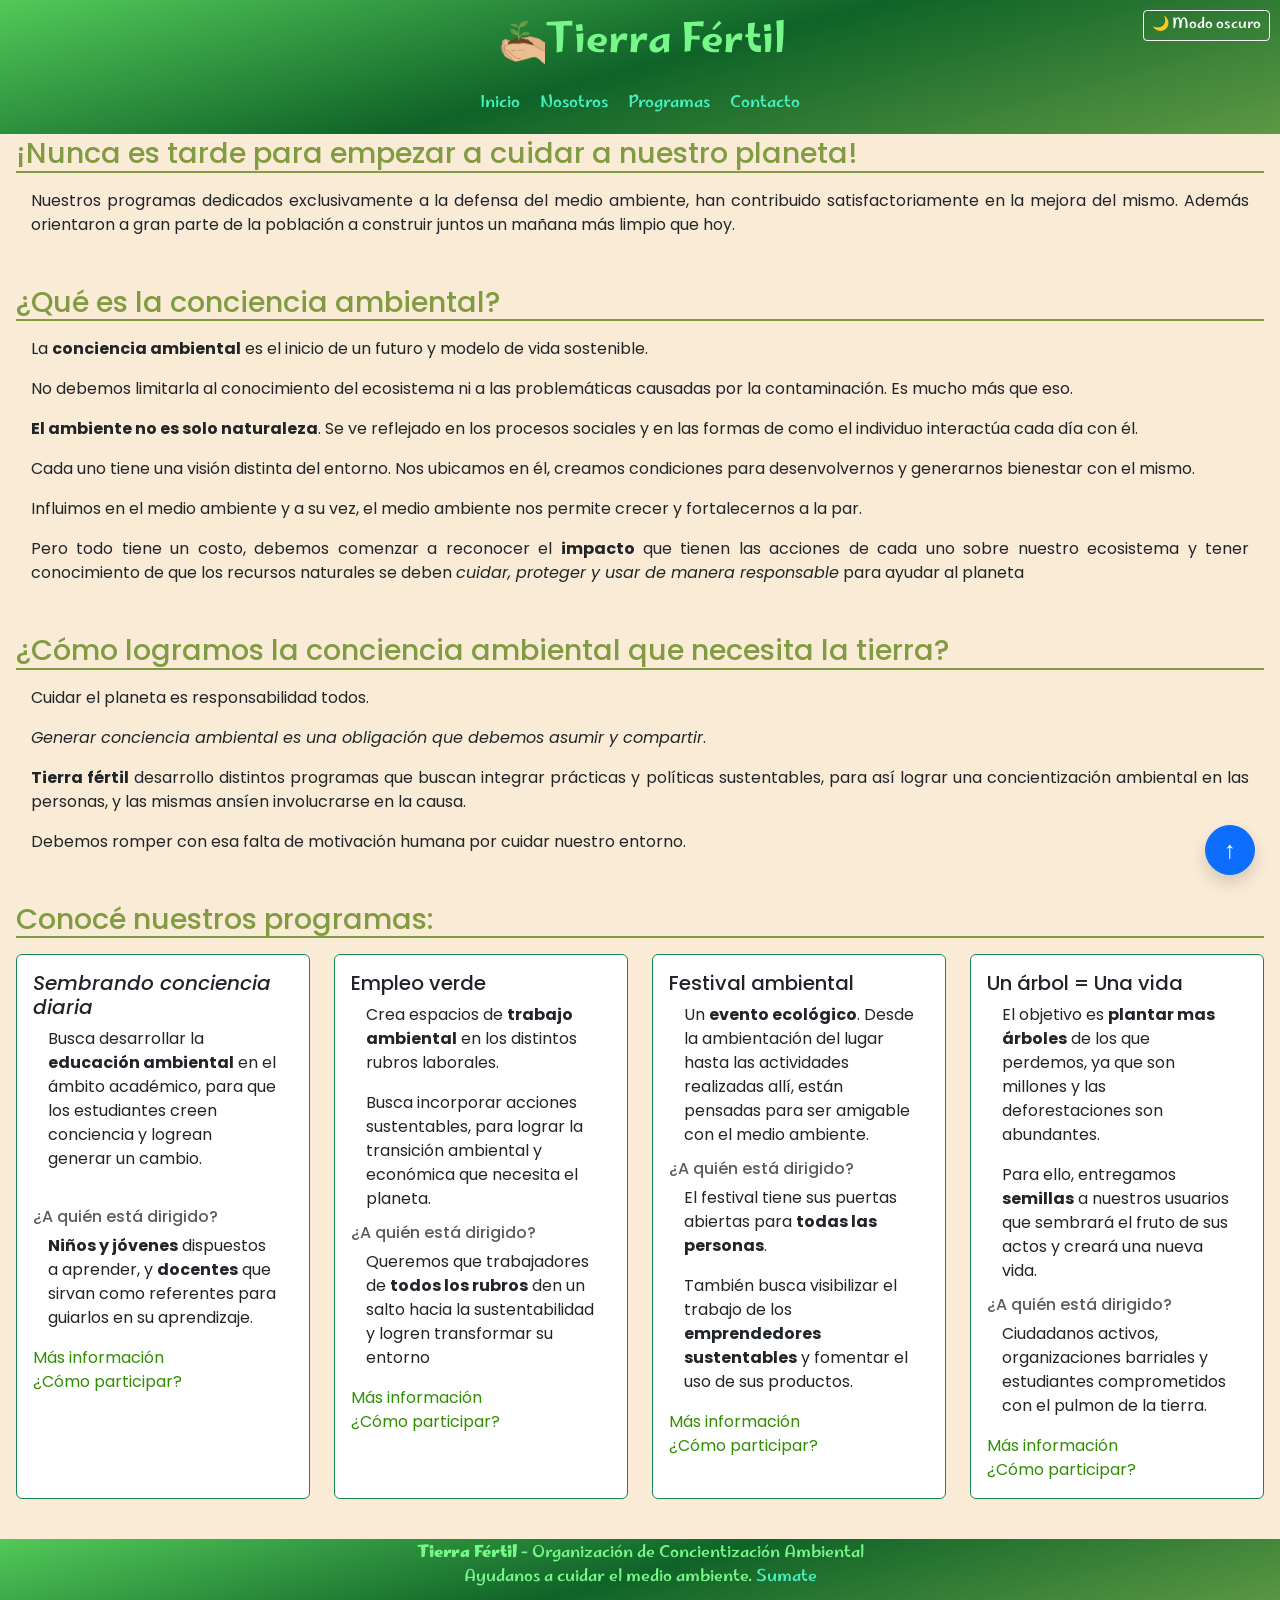
<file: programas.html>
<!DOCTYPE html>
<html lang="es">
    <head>
        <meta charset="UTF-8">
        <meta name="viewport" content="width=device-width, initial-scale=1.0">
        <link rel="preconnect" href="https://fonts.googleapis.com">
        <link rel="preconnect" href="https://fonts.gstatic.com" crossorigin> 
        <link href="https://fonts.googleapis.com/css2?family=Marhey:wght@300..700&family=Poppins:ital,wght@0,100;0,200;0,300;0,400;0,500;0,600;0,700;0,800;0,900;1,100;1,200;1,300;1,400;1,500;1,600;1,700;1,800;1,900&display=swap" rel="stylesheet">
        
        <link href="https://cdn.jsdelivr.net/npm/bootstrap@5.3.3/dist/css/bootstrap.min.css" rel="stylesheet">

        <link rel="stylesheet" href="css/estilos.css">

        <title>Programas - Tierra Fértil</title>
    </head>
<body>

    <header id="inicio" class="fixed-top encabezado position-absolute">
            <div class="d-flex align-items-center justify-content-center">
                <img src="imagenes/LogoONG.png" alt="Logo Tierra Fértil" width="50" height="50" class="logo">
                <h1 class="d-none d-lg-block text-center pt-3">
                Tierra Fértil
                </h1>
            </div>
            <nav class="navbar navbar-expand-xl container-fluid navegacion">
                
                <div class="container-fluid d-flex justify-content-center">

                    <a class="navbar-brand d-lg-none tituloMobiles" href="index.html">Tierra Fértil</a>
                    
                    <button class="navbar-toggler ms-1" type="button" data-bs-toggle="collapse" data-bs-target=".menuTierraFertil" aria-controls="menuTierraFertil" aria-expanded="false" aria-label="Toggle navigation">
                        <span class="navbar-toggler-icon"></span>
                    </button>

                    <div class="collapse navbar-collapse menuTierraFertil">
                        
                        <ul class="navbar-nav text-end w-100 d-flex flex-column mt-2 flex-xl-row justify-content-lg-center  text-center">
                            <li class="mb-2 mb-lg-2"><a href="index.html">Inicio</a></li>
                            <li class="mb-2 mb-lg-2"><a href="nosotros.html">Nosotros</a></li>
                            <li class="menuDesplegable">
                                <a class="d-none mb-2 d-xl-block" href="programas.html">Programas</a>

                                <ul class="subMenu">
                                    <li><a href="sembrando.html">Sembrando conciencia diaria</a></li>
                                    <li><a href="empleo.html">Empleo verde</a></li>
                                    <li><a href="festival.html">Festival ambiental</a></li>
                                    <li><a href="arbol.html">Un árbol = Una vida</a></li>
                                </ul>
                            </li>
                            
                           <li class="mb-2 d-xl-none text-center w-100">
    
                                <a class="me-1 inline-block" href="programas.html">Programas</a>

                                <a class="dropdown-toggle inline-block" href="#" id="navbarDropdownMobile" role="button" data-bs-toggle="dropdown" aria-expanded="false"></a>
                                
                                <ul class="dropdown-menu text-center w-25 d-column d-xl-none menuDespegableMobile" aria-labelledby="navbarDropdownMobile">
                                    <li><a class="dropdown-item d-block " href="sembrando.html">Sembrando conciencia diaria</a></li>
                                    <li><a class="dropdown-item d-block " href="empleo.html">Empleo verde</a></li>
                                    <li><a class="dropdown-item d-block " href="festival.html">Festival ambiental</a></li>
                                    <li><a class="dropdown-item d-block " href="arbol.html">Un árbol = Una vida</a></li>
                                </ul>

                            </li>
                            <li class="mb-2 mb-lg-0"><a href="contacto.html">Contacto</a></li>
                        </ul>
                    </div>
                </div>
            </nav>
            <button id="boton" class="btn btn-outline-light btn-modo  btn-sm">🌙 Modo oscuro </button>
        </header>

    <main class="cuerpoDePagina">
        <section>
            <h2>¡Nunca es tarde para empezar a cuidar a nuestro planeta!</h2>
            <p>Nuestros programas dedicados exclusivamente a la defensa del medio ambiente, han contribuido satisfactoriamente en la 
               mejora del mismo. Además orientaron a gran parte de la población a construir juntos un mañana más limpio que hoy.
            </p>
        </section>

        <br>

        <section>
            <h2>¿Qué es la conciencia ambiental?</h2>
            <p>
                La <strong>conciencia ambiental</strong> es el inicio de un futuro y modelo de vida sostenible.
            </p>

            <p>
                No debemos limitarla al conocimiento del ecosistema ni a las problemáticas causadas por la
                contaminación. Es mucho más que eso.
            </p>

            <p>
                <strong>El ambiente no es solo naturaleza</strong>. Se ve reflejado en los procesos sociales y en las formas de como
                el individuo interactúa cada día con él.
            </p>

            <p>
                Cada uno tiene una visión distinta del entorno. Nos ubicamos en él, 
                creamos condiciones para desenvolvernos y generarnos bienestar con el mismo.
            </p>

            <p>
                Influimos en el medio ambiente y a su vez, el medio ambiente nos permite crecer y fortalecernos a la par. 
            </p>

            <p>
                Pero todo tiene un costo, debemos comenzar a reconocer el <strong>impacto</strong> que tienen las
                acciones de cada uno sobre nuestro ecosistema y tener conocimiento de que los recursos naturales se deben 
                <em>cuidar, proteger y usar de manera responsable</em> para ayudar al planeta
            </p>
        </section>

        <br>

        <section>
            <h2>¿Cómo logramos la conciencia ambiental que necesita la tierra?</h2>
            
            <p>
                 Cuidar el planeta es responsabilidad todos. 
                 
            </p>

            <p>
                 <em>Generar conciencia ambiental es una obligación que debemos asumir y compartir</em>.
            </p>

            <p>
                <strong>Tierra fértil</strong> desarrollo distintos programas que buscan integrar prácticas y
                políticas sustentables, para así lograr una concientización ambiental en las personas, y 
                las mismas ansíen involucrarse en la causa. 
            </p>

            <p>
                Debemos romper con esa falta de motivación humana por cuidar nuestro entorno.
            </p>

        </section>

        <br>

        <h2>Conocé nuestros programas:</h2>

    <div class="row g-4">

        <div class="col-lg-3 col-12">
        <div class="card border-success h-100">
            <div class="card-body">
                <h3 class="card-title h5">Sembrando conciencia diaria</h3>
                <p class="card-text text-start">Busca desarrollar la <strong>educación ambiental</strong> en el ámbito académico, para que los estudiantes creen conciencia y logrean generar un cambio.</p>
                <br>

                <h4 class="card-subtitle mb-2 text-body-secondary h6">¿A quién está dirigido?</h4>
                <p class="card-text text-start"><strong>Niños y jóvenes</strong> dispuestos a aprender, y <strong>docentes</strong> que sirvan como referentes para guiarlos en su aprendizaje.</p>
                <a href="sembrando.html" class="card-link">Más información</a>
                <br>
                <a href="contacto.html" class="card-link">¿Cómo participar?</a>
            </div>
        </div>
        </div>

        <div class="col-lg-3 col-12">
        <div class="card border-success h-100">
            <div class="card-body">
                <h5 class="card-title">Empleo verde</h5>
                <p class="card-text text-start">Crea espacios de <strong>trabajo ambiental</strong> en los distintos rubros laborales.</p>
                <p class="card-text text-start">Busca incorporar acciones sustentables, para lograr la transición ambiental y económica que necesita el planeta.</p>

                <h6 class="card-subtitle mb-2 text-body-secondary">¿A quién está dirigido?</h6>
                <p class="card-text text-start">Queremos que trabajadores de <strong>todos los rubros</strong> den un salto hacia la sustentabilidad y logren transformar su entorno</p>
                <a href="empleo.html" class="card-link">Más información</a>
                <br>
                <a href="contacto.html" class="card-link">¿Cómo participar?</a>
            </div>
        </div>
        </div>

        <div class="col-lg-3 col-12">
        <div class="card border-success h-100">
            <div class="card-body">
                <h5 class="card-title">Festival ambiental</h5>
                <p class="card-text text-start">Un <strong>evento ecológico</strong>. Desde la ambientación del lugar hasta las actividades realizadas allí, están pensadas para ser amigable con el medio ambiente.</p>

                <h6 class="card-subtitle mb-2 text-body-secondary">¿A quién está dirigido?</h6>
                <p class="card-text text-start">El festival tiene sus puertas abiertas para <strong>todas las personas</strong>.</p>
                <p class="card-text text-start">También busca visibilizar el trabajo de los <strong>emprendedores sustentables</strong> y fomentar el uso de sus productos.</p>
                <a href="festival.html" class="card-link">Más información</a>
                <br>
                <a href="contacto.html" class="card-link">¿Cómo participar?</a>
            </div>
        </div>
        </div>

        <div class="col-lg-3 col-12">
        <div class="card border-success h-100">
            <div class="card-body">
                <h5 class="card-title">Un árbol = Una vida</h5>
                <p class="card-text text-start">El objetivo es <strong>plantar mas árboles</strong> de los que perdemos, ya que son millones y las deforestaciones son abundantes.</p>
                <p class="text-start">Para ello, entregamos <strong>semillas</strong> a nuestros usuarios que sembrará el fruto de sus actos y creará una nueva vida.</p>

                <h6 class="card-subtitle mb-2 text-body-secondary">¿A quién está dirigido?</h6>
                <p class="card-text text-start">Ciudadanos activos, organizaciones barriales y estudiantes comprometidos con el pulmon de la tierra.</p>
                <a href="arbol.html" class="card-link">Más información</a>
                <br>
                <a href="contacto.html" class="card-link">¿Cómo participar?</a>
            </div>
        </div>
        </div>
    </div>

    <br>

    </main>

    <footer class="pieDePagina inicio">
            <p>
                <strong>Tierra Fértil</strong> - Organización de Concientización Ambiental <br>
                Ayudanos a cuidar el medio ambiente. <a href="contacto.html">Sumate</a> <br>
            </p>
        </footer>

<a href="#inicio" id="btn-volver-arriba" class="btn btn-primary rounded-circle position-fixed shadow d-none d-md-flex align-items-center justify-content-center btn-subir">
    <span class="flechita-icono">↑</span>
</a>

        <script src='https://cdn.jsdelivr.net/npm/bootstrap@5.3.3/dist/js/bootstrap.bundle.min.js'> </script>
        <script src="js/main.js"></script>
</body>
</html>
</file>
<file: css/estilos.css>
* {
 box-sizing: border-box;
 margin: 0;
 padding: 0;
}

/* Variables */
:root {
    --color-marca: linear-gradient(165deg, #53c959, #0f6328, #157402b0); /*fondo verde*/
    --color-marca-oscura: linear-gradient(165deg, #032705, #0f6328, #032705);
    --color-fondo: antiquewhite;
    --color-acento: #809B41;
    --color-publicaciones: #a9e159 ;
    --color-subtitulos: #4c9141 ;
    --color-links: #b40505; 
    --color-hover: #44f1bd;
}

body {
    font-family: "Poppins", sans-serif; 
    margin: 0px;
    padding: 0;
    padding-top: 7rem;
    background-color: var(--color-fondo);
    line-height: 1.5;
    min-height: 100vh;
    flex-direction: column;
    display: flex;
}

/*Modo oscuro*/

body.modo-oscuro {
  background-color: #1A1A1A;
  color: #F5F5F5;
}

.btn-modo{
    position: absolute;
    top: 10px;
    right: 10px;
}

.btn-modo:hover{
    opacity: 0.8;
}

body.modo-oscuro header {
   background: var(--color-marca-oscura);
   color: #49af57;

}

body.modo-oscuro footer {
    background: var(--color-marca-oscura);
    color: #49af57;
}


/*-- Navegación --*/

 .encabezado {
    font-family: "Marhey", sans-serif;
    background: var(--color-marca);
    color: #78f789;
    padding: 0.2em;
    text-align: center;
    width: 100%;
    margin: 0;
}

.navegacion ul {
    list-style: none;
    padding: 0;
}
.navegacion ul li {
    display: inline-block;
    margin: 0 10px;
    position: relative;
}

.navegacion ul li a {
    color: var(--color-hover);
    text-decoration: none;
}
.navegacion ul li a:hover {
    color: var(--color-links);
    text-decoration: none;
}

.navegacion .dropdown-menu.show {
    background: #0b5e28;
    border-radius: 1rem;
    padding: 0.5rem;
    min-width: 240px;
    
    position: absolute;
    left: 50%;
    transform: translateX(-50%);
    z-index: 1000;
}

.navegacion .dropdown-item {
    display: block;
    text-align: center;
    padding: 0.6rem 1.2rem;
    white-space: normal;
}

.navegacion .dropdown-item:hover {
    background-color: rgba(255, 255, 255, 0.15);
    color: #a3e635;
    border-radius: 4px;
}

    /*Nav mobiles*/
.tituloMobiles {
    font-size: 1.5rem;
    font-weight: bold;
    color: var(--color-marca);
    text-decoration: none;
}


/* Menu desplegable */

.navegacion ul ul {
    display: none;
    position: absolute;
    top: 100%;
    right:-110%;
    min-width: 270px;
    padding: 1px;
    background-color: #1E771E;
}


.menuDesplegable:hover .subMenu {
    display: inline-block;
}

.menuDesplegableMobile {
    background-color: var(--color-acento);
}

.subMenu li {
    display: block;
    margin: 10px;
    padding:10px;
    text-align: center;
}


/* Cuerpo de las paginas */
.cuerpoDePagina {
    max-width: 1800px;
    margin: 0rem auto;
    padding: 1rem;
    justify-content: center;
}

.cuerpoDePaginaContacto {
    max-width: 1800px;
    margin: 0rem ;
    padding: 1rem;
}

.cuerpoDePagina a {
    color: #2f8d00fc;
    text-decoration: none;
}

.cuerpoDePagina a:hover {
    color: var(--color-links);
    text-decoration: underline;
}

.cuerpoDePagina ul {
    padding-left: 40px;
    margin-bottom: 15px;
}

.cuerpoDePagina li {
    margin-bottom: 8px;
}

.cuerpoDePagina p {
    padding: 0 15px;
    text-align: justify;
}


.contenidos {
    margin-bottom: 1rem;
    padding: 0.5rem;
}

.programas {
    padding: 1rem;
}


/*-- Pie de pagina --*/
    /* Decoracion */
.pieDePagina {
    font-family: "Marhey", sans-serif;
    background: var(--color-marca);
    color: #78f789;
    padding: 0.1em;
    text-align: center;
}

    /* Decoracion de enalces */
.pieDePagina a {
    color: #44f1bd;
    text-decoration: none;
}
    /* Margenes y ubicacion*/
.pieDePagina {
    width: 100%;
    margin-top: auto;
    margin-bottom: 0;
}

/* Header */
.principal {
    padding: 0.3em;
    flex: 1;
}

.principal img {
    max-width: 100%;
    height: 500px;
}

.quienesSomos {
    text-align: center;
}

.quienesSomos p {
    text-align: left;
}

.img-fluid{
    max-width: 100%;
    height: auto;
}

dt {
    font-weight: bold;
}

dd {
    margin: 0 0 0.8rem 1rem;
}

/* Pagina Inicio */
.tarjetas-programas {
    display: flex;
    flex-wrap: wrap;
    gap: 15px;
    justify-content: center;
    margin-top: 1rem;
}

.subtitulo-inicio {
    color: var(--color-subtitulos);
    margin-top: 1rem;
    text-align: center;
    margin-bottom: 1rem;
}

.texto-inicio{
    font-size: 1.3rem ;
    font-weight: 500;
    text-align: center;
}

.tarjetas-programas  {
    padding: 2rem;
    background-image: url('../imagenes/bosque.jpg');
    background-size: cover;
    background-position: center;
}

.programas-inicio p{
    font-size: 1.2rem ;
    color: white;
    font-weight: 500;
    text-align: center;
}

.programas-inicio {
    background-color: rgba(0, 0, 0, 0.7);
    border: 1px solid var(--color-acento);
    margin: 0.5rem;
    padding: 1rem;
    width: 350px;
    text-align: center;
}

/* Boton para volver arriba */
.btn-subir {
    bottom: 25px;
    right: 25px;
    width: 50px;
    height: 50px;
    z-index: 2000;
    transition: opacity 0.3s ease, visibility 0.3s ease;
}

.flechita-icono {
    font-size: 24px;
    color: white;
    line-height: 1;
}

/* Publicaciones */

.containerCards {
    background-color: var(--color-publicaciones) ;
    padding: 20px ;
    margin: 9px ;
}

.containerCards .card-img-top {
    height: 13rem;
    width: auto;    
    object-fit: cover;   
}

.containerPublicaciones {
    background-color: var(--color-publicaciones) ;
    padding: 20px ;
    margin: 9px ;
    display: flex;
    gap: 10px ;
    justify-content: space-around;
    flex-direction: row ;
    flex-wrap: wrap;
    align-items: flex-start;
}

.containerPublicaciones > figure {
    width: 300px;
    display: flex;
    flex-direction: column;
    align-items: center;
    margin: 0;
}

.imagen_1 {
    border: 4px solid var(--color-fondo) ;
    width: 300px ;
    height: 160px;
}

.carousel-item img {
    height: 400px;
    object-fit: cover;
}

/* video */

.container_video{
    background-color: var(--color-publicaciones);
    padding: 10px;
    margin: 20px;
    max-width: 716px;
    display: flex;
    justify-content: center;
    align-items: center;
}

.video {
    display: block;
    width: 100%;
    height: auto;
    border: 4px solid var(--color-fondo);
}

/* Formulario de contacto */

form {
    font-family: "Marhey", sans-serif;
    width: 100%;
    border: 1px solid var(--color-acento);
    padding: 1rem;
    margin-top: 0;
    margin-bottom: 1rem;
    justify-content: center;
}

form label {
    display: inline-block;
    margin-right: 10px; 
}

form input, form textarea {
    width: 90%;
    padding: 8px;
    margin-bottom: 10px;
    border: 1px solid var(--color-acento);
}

form select {
    width: 90%;
    padding: 8px;
    margin-bottom: 10px;
    border: 1px solid var(--color-acento);
}

/* Bootstrap - personalizaciones */
.boton{
    color: var(--color-acento);
    border-color: var(--color-acento);
}

.boton:hover {
    background-color: var(--color-acento);
    color: #fff;
    border-color: var(--color-acento);
}

/* Colores para la validacion del formulario*/
.error {
  color: #B71C1C;   
}

.exito {
  color: #1A6B2A;   
}

/* Titulo*/
h2 {
  font-size: 1.8rem;         
  color: var(--color-acento); 
  margin-top: 0.5rem;           
  margin-bottom: 1rem;        
  border-bottom: 2px solid var(--color-acento); 
}

h3 {
  font-size: 1.4rem;          
  margin-bottom: 0.5rem;
  font-style: italic;         
  margin-top: 1rem;
}

.titulo {
    color: var(--color-fondo) ;
    background-color: green ;
}

.subtitulo {
    color: var(--color-subtitulos)
}

.programas hr{
    height: 1px;
    background-color: var(--color-acento);
    border: none
}
</file>
